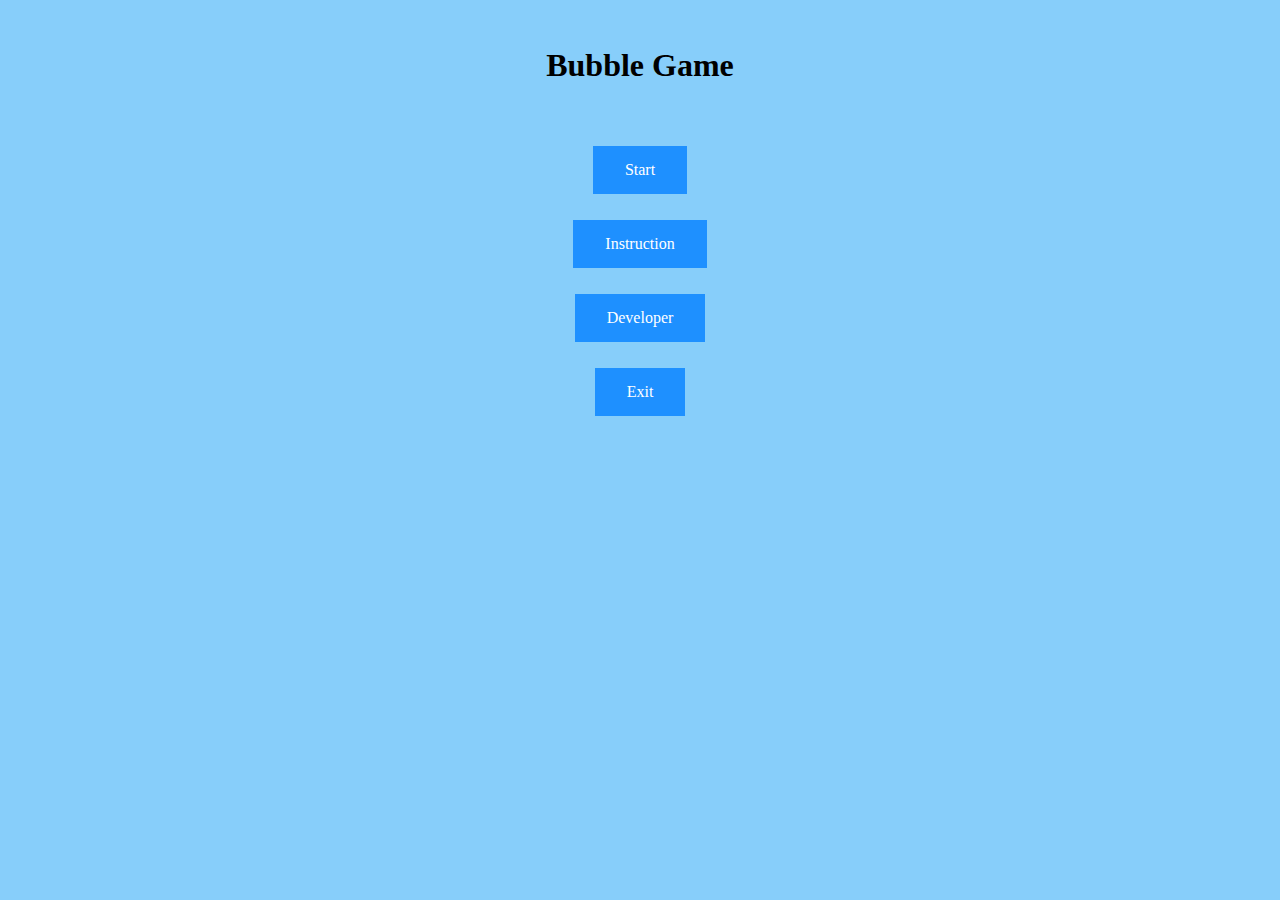
<file: index.html>
<html>
<head>
<style>
body {
    background-color: #87CEFA;
}
.button {
    background-color: #1E90FF;
    border: none;
    color: white;
    padding: 15px 32px;
    text-align: center;
    text-decoration: none;
    display: inline-block;
    font-size: 16px;
    margin: 4px 2px;
    cursor: pointer;
}
</style>
</head>
<body>
<center>
<br><h1>Bubble Game</h1>
<br><br>
<a href="indexs.html" class="button">Start</a></br></br>
<a href="inst.html" class="button">Instruction</a></br></br>
<a href="dvl.html" class="button">Developer</a></br></br>
<a href="dvl.html" class="button">Exit</a></br>
</center>

</body>
</html>
</file>
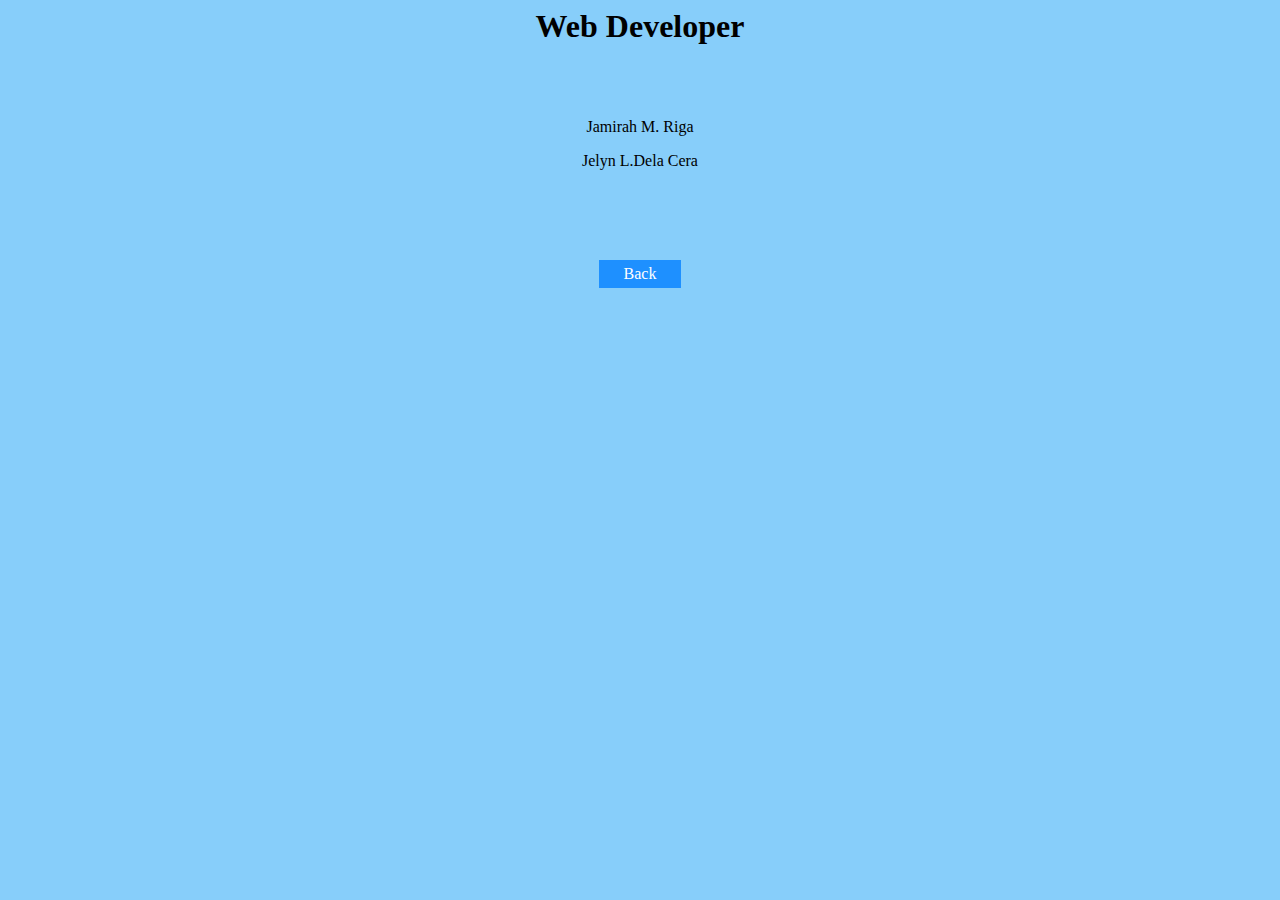
<file: Dvl.html>
<html>
<head>
<style>
body {
    background-color:#87CEFA;
}
.button {
    background-color: #1E90FF;
    border: none;
    color: white;
    padding: 5px 25px;
    text-align: center;
    text-decoration: none;
    display: inline-block;
    font-size: 16px;
    margin: 2px 2px;
    cursor: pointer;
}
</style>
<head>
<title>Web Developer</title>
</head>
<body>
<center>
<h1>Web Developer</h1></br></br>
<p>Jamirah M. Riga</p>
<p>Jelyn L.Dela Cera</p></br></br></br></br>
<a href="index.html" class="button">Back</a></br>
</center>
</body>
</html>
</file>
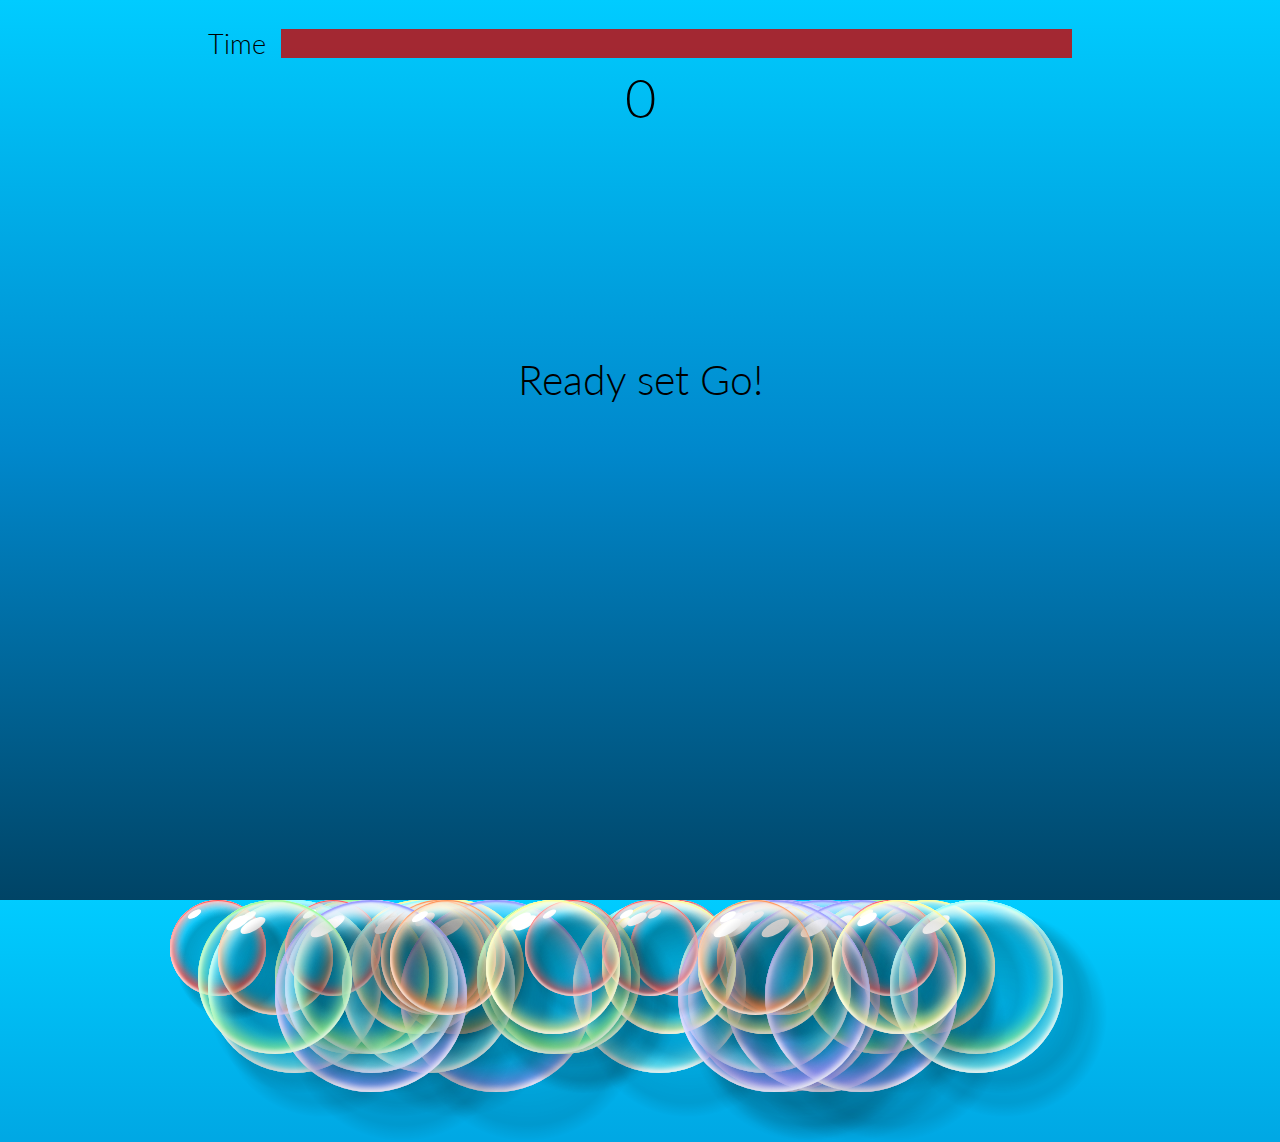
<file: indexs.html>
<!DOCTYPE html>
<html >
<head>
  <meta charset="UTF-8">
  <title>Bubble Game </title>
  <meta name="viewport" content="width=device-width, initial-scale=1">
  
  <link rel='stylesheet prefetch' href='https://fonts.googleapis.com/css?family=Lato'>

      <link rel="stylesheet" href="css/style.css">

  
</head>

<body>
  
<form action="">
  <input type="checkbox" id="bubble1"/>
  <label class="bubble" for="bubble1"><span class="bubble-inner"><span></span></span></label>
  <input type="checkbox" id="bubble2"/>
  <label class="bubble" for="bubble2"><span class="bubble-inner"><span></span></span></label>
  <input type="checkbox" id="bubble3"/>
  <label class="bubble" for="bubble3"><span class="bubble-inner"><span></span></span></label>
  <input type="checkbox" id="bubble4"/>
  <label class="bubble" for="bubble4"><span class="bubble-inner"><span></span></span></label>
  <input type="checkbox" id="bubble5"/>
  <label class="bubble" for="bubble5"><span class="bubble-inner"><span></span></span></label>
  <input type="checkbox" id="bubble6"/>
  <label class="bubble" for="bubble6"><span class="bubble-inner"><span></span></span></label>
  <input type="checkbox" id="bubble7"/>
  <label class="bubble" for="bubble7"><span class="bubble-inner"><span></span></span></label>
  <input type="checkbox" id="bubble8"/>
  <label class="bubble" for="bubble8"><span class="bubble-inner"><span></span></span></label>
  <input type="checkbox" id="bubble9"/>
  <label class="bubble" for="bubble9"><span class="bubble-inner"><span></span></span></label>
  <input type="checkbox" id="bubble10"/>
  <label class="bubble" for="bubble10"><span class="bubble-inner"><span></span></span></label>
  <input type="checkbox" id="bubble11"/>
  <label class="bubble" for="bubble11"><span class="bubble-inner"><span></span></span></label>
  <input type="checkbox" id="bubble12"/>
  <label class="bubble" for="bubble12"><span class="bubble-inner"><span></span></span></label>
  <input type="checkbox" id="bubble13"/>
  <label class="bubble" for="bubble13"><span class="bubble-inner"><span></span></span></label>
  <input type="checkbox" id="bubble14"/>
  <label class="bubble" for="bubble14"><span class="bubble-inner"><span></span></span></label>
  <input type="checkbox" id="bubble15"/>
  <label class="bubble" for="bubble15"><span class="bubble-inner"><span></span></span></label>
  <input type="checkbox" id="bubble16"/>
  <label class="bubble" for="bubble16"><span class="bubble-inner"><span></span></span></label>
  <input type="checkbox" id="bubble17"/>
  <label class="bubble" for="bubble17"><span class="bubble-inner"><span></span></span></label>
  <input type="checkbox" id="bubble18"/>
  <label class="bubble" for="bubble18"><span class="bubble-inner"><span></span></span></label>
  <input type="checkbox" id="bubble19"/>
  <label class="bubble" for="bubble19"><span class="bubble-inner"><span></span></span></label>
  <input type="checkbox" id="bubble20"/>
  <label class="bubble" for="bubble20"><span class="bubble-inner"><span></span></span></label>
  <input type="checkbox" id="bubble21"/>
  <label class="bubble" for="bubble21"><span class="bubble-inner"><span></span></span></label>
  <input type="checkbox" id="bubble22"/>
  <label class="bubble" for="bubble22"><span class="bubble-inner"><span></span></span></label>
  <input type="checkbox" id="bubble23"/>
  <label class="bubble" for="bubble23"><span class="bubble-inner"><span></span></span></label>
  <input type="checkbox" id="bubble24"/>
  <label class="bubble" for="bubble24"><span class="bubble-inner"><span></span></span></label>
  <input type="checkbox" id="bubble25"/>
  <label class="bubble" for="bubble25"><span class="bubble-inner"><span></span></span></label>
  <input type="checkbox" id="bubble26"/>
  <label class="bubble" for="bubble26"><span class="bubble-inner"><span></span></span></label>
  <input type="checkbox" id="bubble27"/>
  <label class="bubble" for="bubble27"><span class="bubble-inner"><span></span></span></label>
  <input type="checkbox" id="bubble28"/>
  <label class="bubble" for="bubble28"><span class="bubble-inner"><span></span></span></label>
  <input type="checkbox" id="bubble29"/>
  <label class="bubble" for="bubble29"><span class="bubble-inner"><span></span></span></label>
  <input type="checkbox" id="bubble30"/>
  <label class="bubble" for="bubble30"><span class="bubble-inner"><span></span></span></label>
  <input type="checkbox" id="bubble31"/>
  <label class="bubble" for="bubble31"><span class="bubble-inner"><span></span></span></label>
  <input type="checkbox" id="bubble32"/>
  <label class="bubble" for="bubble32"><span class="bubble-inner"><span></span></span></label>
  <input type="checkbox" id="bubble33"/>
  <label class="bubble" for="bubble33"><span class="bubble-inner"><span></span></span></label>
  <input type="checkbox" id="bubble34"/>
  <label class="bubble" for="bubble34"><span class="bubble-inner"><span></span></span></label>
  <input type="checkbox" id="bubble35"/>
  <label class="bubble" for="bubble35"><span class="bubble-inner"><span></span></span></label>
  <input type="checkbox" id="bubble36"/>
  <label class="bubble" for="bubble36"><span class="bubble-inner"><span></span></span></label>
  <input type="checkbox" id="bubble37"/>
  <label class="bubble" for="bubble37"><span class="bubble-inner"><span></span></span></label>
  <input type="checkbox" id="bubble38"/>
  <label class="bubble" for="bubble38"><span class="bubble-inner"><span></span></span></label>
  <input type="checkbox" id="bubble39"/>
  <label class="bubble" for="bubble39"><span class="bubble-inner"><span></span></span></label>
  <input type="checkbox" id="bubble40"/>
  <label class="bubble" for="bubble40"><span class="bubble-inner"><span></span></span></label>
  <div class="timer">Time
    <div class="time-left"><span></span></div>
  </div>
  <div class="score"></div>
  <div class="intro">Ready set Go!</div>
  <div class="menu">
    <h1>Game Over</h1>
    <ul>
      <li>
        <button type="submit">
          <svg class="menu-icon" viewBox="0 0 24 24">
            <path vector-effect="non-scaling-stroke" fill="#000000" d="M2,12A10,10 0 0,0 12,22A10,10 0 0,0 22,12A10,10 0 0,0 12,2A10,10 0 0,0 2,12M4,12A8,8 0 0,1 12,4A8,8 0 0,1 20,12A8,8 0 0,1 12,20A8,8 0 0,1 4,12M10,17L15,12L10,7V17Z"/>
          </svg>Play Again
        </button>
      </li>
    </ul>
	<a href="index.html" class="button">Back</a></br>
  </div>
</form>
  
  
</body>
</html>
</file>
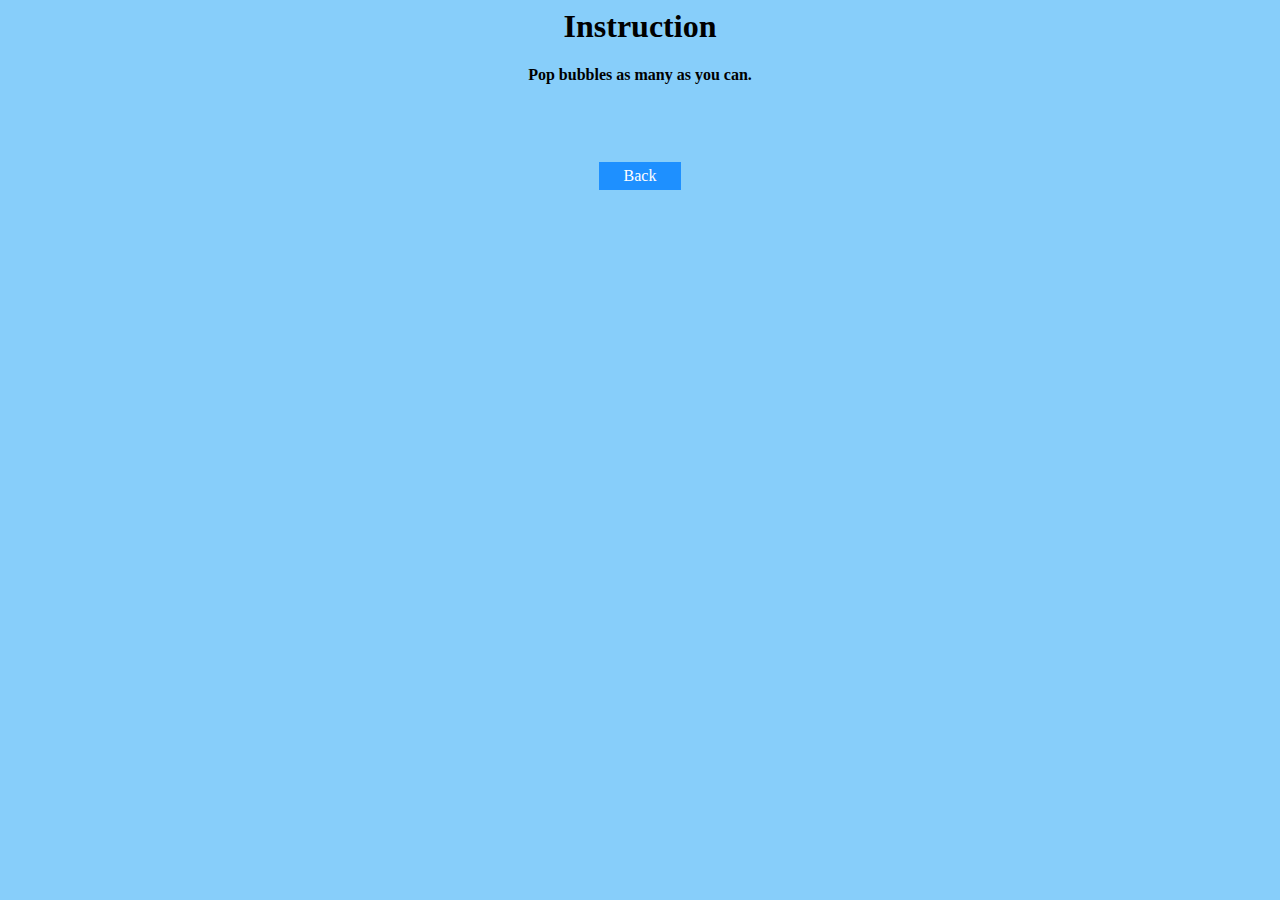
<file: inst.html>
<html>
<head>
<style>
body {
    background-color:#87CEFA;
	}
.button {
    background-color: #1E90FF;
    border: none;
    color: white;
    padding: 5px 25px;
    text-align: center;
    text-decoration: none;
    display: inline-block;
    font-size: 16px;
    margin: 2px 2px;
    cursor: pointer;
}
</style>
<head>
<title>Instruction</title>
</head>
<body>
<center>
<h1>Instruction</h1>
<p><h4>Pop bubbles as many as you can.</p></h4></br></br></br>
<a href="index.html" class="button">Back</a></br>
</center>
</body>
</html>
</file>
<file: css/style.css>
body {
  background: #08c linear-gradient(#00ccff, #08c, #004466);
  counter-reset: popped;
  margin: 0;
  overflow: hidden;
}

body,
button {
  font-family: Lato, sans-serif;
  font-size: calc(20pt + 1.1vw);
  font-weight: 300;
  line-height: calc(20pt + 1.1vw);
}

h1 {
  font-size: calc(30pt + 1.65vw);
  margin-top: 40vh;
}

button,
path {
  transition: all 0.2s;
}

button {
  background: transparent;
  border: 0;
  padding: 0;
  -webkit-appearance: none;
}
button:hover {
  color: #fff;
}
button:hover path {
  fill: #fff;
}

form {
  margin: auto;
  position: relative;
  height: 100vh;
  min-width: 300px;
  width: 75%;
}

input {
  position: absolute;
  top: -20px;
}
input:checked {
  counter-increment: popped;
}
input:checked + .bubble {
  display: none;
}

.timer,
.score,
.intro,
.menu,
.bubble {
  position: absolute;
}

.timer,
.score,
.intro {
  z-index: 0;
}

.score,
.intro,
.menu {
  text-align: center;
}

.timer {
  display: flex;
  display: -webkit-flex;
  display: -ms-flex;
  justify-content: space-between;
  -webkit-justify-content: space-between;
  -ms-justify-content: space-between;
  align-items: center;
  -webkit-align-items: center;
  -ms-align-items: center;
  font-size: calc(10pt + 1.1vw);
  line-height: calc(10pt + 1.1vw);
  top: calc(15px + 1.1vw);
  left: 5%;
  height: calc(15px + 1.1vw);
  width: 90%;
}

.time-left {
  background: #fff;
  height: calc(15px + 1.1vw);
  margin-left: 15px;
  opacity: 0.8;
  width: 100%;
}
.time-left span {
  display: block;
  background: #c00;
  height: 100%;
  width: 100%;
  animation: timer 45s linear forwards;
}

.score {
  font-size: calc(30pt + 1.1vw);
  margin-left: -35px;
  top: calc(50px + 2.2vw);
  left: 50%;
  width: 70px;
}
.score::after {
  content: counter(popped);
}

.intro {
  top: 40%;
  width: 100%;
  animation: fade 1s 2s linear reverse forwards;
}

.menu {
  width: 100%;
  height: 100%;
  visibility: hidden;
  z-index: 2;
  animation: fade 1s 45s linear forwards;
}

ul {
  top: 0;
  left: 0;
  list-style: none;
  margin: 0;
  padding: 0;
}

.menu-icon {
  margin-right: calc(10px + 1.1vw);
  vertical-align: top;
  width: calc(32px + 1.1vw);
  height: calc(32px + 1.1vw);
}

.bubble {
  animation-name: ascend;
  animation-timing-function: linear;
  animation-fill-mode: forwards;
  top: 0;
  transform: translateY(100vh);
  will-change: transform;
  z-index: 1;
}
.bubble .bubble-inner {
  border-radius: 50%;
  display: block;
}
.bubble .bubble-inner:before, .bubble .bubble-inner:after,
.bubble .bubble-inner span,
.bubble .bubble-inner span:after {
  border-radius: 50%;
  content: "";
  display: block;
  position: absolute;
}
.bubble .bubble-inner:before {
  background: #fff;
  transform: rotate(-30deg);
}
.bubble .bubble-inner:after {
  background: radial-gradient(rgba(0, 0, 0, 0), #000000 60%, rgba(0, 0, 0, 0) 70%, rgba(0, 0, 0, 0));
  transform: scale(1.2, 1.2);
}
.bubble .bubble-inner:hover {
  animation: shake 0.2s linear;
}
.bubble .bubble-inner:active {
  animation: pop 0.08s cubic-bezier(0.16, 0.87, 0.48, 0.99) forwards;
}

.bubble:nth-of-type(6n + 1) {
  animation-duration: 2s;
}
.bubble:nth-of-type(6n + 1) .bubble-inner {
  box-shadow: 0 -0.1425vw 0.24vw #fff inset, 0 -0.3825vw 0.96vw #f44 inset, 0 0.075vw 0.075vw #f44 inset, 0.075vw 0 0.24vw #fff inset, -0.075vw 0 0.24vw #fff inset, 0 0.195vw 0.96vw #ffeeee inset;
  width: 7.5vw;
  height: 7.5vw;
  max-width: 7.5vw;
  max-height: 7.5vw;
}
.bubble:nth-of-type(6n + 1) .bubble-inner:before {
  top: 0.8625vw;
  left: 1.3425vw;
  width: 1.2vw;
  height: 0.48vw;
}
.bubble:nth-of-type(6n + 1) .bubble-inner:after {
  opacity: 0.1;
  top: 1.2vw;
  left: 1.2vw;
  width: 7.5vw;
  height: 7.5vw;
}
.bubble:nth-of-type(6n + 1) .bubble-inner span {
  background: radial-gradient(at center bottom at center bottom, rgba(0, 0, 0, 0), rgba(0, 0, 0, 0) 70%, #ffeeee);
  top: 0.075vw;
  left: 0.72vw;
  width: 6.06vw;
  height: 4.665vw;
}

.bubble:nth-of-type(6n + 2) {
  animation-duration: 2.5s;
}
.bubble:nth-of-type(6n + 2) .bubble-inner {
  box-shadow: 0 -0.171vw 0.288vw #fff inset, 0 -0.459vw 1.152vw #f84 inset, 0 0.09vw 0.09vw #f84 inset, 0.09vw 0 0.288vw #fff inset, -0.09vw 0 0.288vw #fff inset, 0 0.234vw 1.152vw #ffffee inset;
  width: 9vw;
  height: 9vw;
  max-width: 9vw;
  max-height: 9vw;
}
.bubble:nth-of-type(6n + 2) .bubble-inner:before {
  top: 1.035vw;
  left: 1.611vw;
  width: 1.44vw;
  height: 0.576vw;
}
.bubble:nth-of-type(6n + 2) .bubble-inner:after {
  opacity: 0.1;
  top: 1.44vw;
  left: 1.44vw;
  width: 9vw;
  height: 9vw;
}
.bubble:nth-of-type(6n + 2) .bubble-inner span {
  background: radial-gradient(at center bottom at center bottom, rgba(0, 0, 0, 0), rgba(0, 0, 0, 0) 70%, #ffffee);
  top: 0.09vw;
  left: 0.864vw;
  width: 7.272vw;
  height: 5.598vw;
}

.bubble:nth-of-type(6n + 3) {
  animation-duration: 3s;
}
.bubble:nth-of-type(6n + 3) .bubble-inner {
  box-shadow: 0 -0.1995vw 0.336vw #fff inset, 0 -0.5355vw 1.344vw #ff8 inset, 0 0.105vw 0.105vw #ff8 inset, 0.105vw 0 0.336vw #fff inset, -0.105vw 0 0.336vw #fff inset, 0 0.273vw 1.344vw white inset;
  width: 10.5vw;
  height: 10.5vw;
  max-width: 10.5vw;
  max-height: 10.5vw;
}
.bubble:nth-of-type(6n + 3) .bubble-inner:before {
  top: 1.2075vw;
  left: 1.8795vw;
  width: 1.68vw;
  height: 0.672vw;
}
.bubble:nth-of-type(6n + 3) .bubble-inner:after {
  opacity: 0.1;
  top: 1.68vw;
  left: 1.68vw;
  width: 10.5vw;
  height: 10.5vw;
}
.bubble:nth-of-type(6n + 3) .bubble-inner span {
  background: radial-gradient(at center bottom at center bottom, rgba(0, 0, 0, 0), rgba(0, 0, 0, 0) 70%, #ffffff);
  top: 0.105vw;
  left: 1.008vw;
  width: 8.484vw;
  height: 6.531vw;
}

.bubble:nth-of-type(6n + 4) {
  animation-duration: 3.5s;
}
.bubble:nth-of-type(6n + 4) .bubble-inner {
  box-shadow: 0 -0.228vw 0.384vw #fff inset, 0 -0.612vw 1.536vw #8f8 inset, 0 0.12vw 0.12vw #8f8 inset, 0.12vw 0 0.384vw #fff inset, -0.12vw 0 0.384vw #fff inset, 0 0.312vw 1.536vw white inset;
  width: 12vw;
  height: 12vw;
  max-width: 12vw;
  max-height: 12vw;
}
.bubble:nth-of-type(6n + 4) .bubble-inner:before {
  top: 1.38vw;
  left: 2.148vw;
  width: 1.92vw;
  height: 0.768vw;
}
.bubble:nth-of-type(6n + 4) .bubble-inner:after {
  opacity: 0.1;
  top: 1.92vw;
  left: 1.92vw;
  width: 12vw;
  height: 12vw;
}
.bubble:nth-of-type(6n + 4) .bubble-inner span {
  background: radial-gradient(at center bottom at center bottom, rgba(0, 0, 0, 0), rgba(0, 0, 0, 0) 70%, #ffffff);
  top: 0.12vw;
  left: 1.152vw;
  width: 9.696vw;
  height: 7.464vw;
}

.bubble:nth-of-type(6n + 5) {
  animation-duration: 4s;
}
.bubble:nth-of-type(6n + 5) .bubble-inner {
  box-shadow: 0 -0.2565vw 0.432vw #fff inset, 0 -0.6885vw 1.728vw #8ff inset, 0 0.135vw 0.135vw #8ff inset, 0.135vw 0 0.432vw #fff inset, -0.135vw 0 0.432vw #fff inset, 0 0.351vw 1.728vw white inset;
  width: 13.5vw;
  height: 13.5vw;
  max-width: 13.5vw;
  max-height: 13.5vw;
}
.bubble:nth-of-type(6n + 5) .bubble-inner:before {
  top: 1.5525vw;
  left: 2.4165vw;
  width: 2.16vw;
  height: 0.864vw;
}
.bubble:nth-of-type(6n + 5) .bubble-inner:after {
  opacity: 0.1;
  top: 2.16vw;
  left: 2.16vw;
  width: 13.5vw;
  height: 13.5vw;
}
.bubble:nth-of-type(6n + 5) .bubble-inner span {
  background: radial-gradient(at center bottom at center bottom, rgba(0, 0, 0, 0), rgba(0, 0, 0, 0) 70%, #ffffff);
  top: 0.135vw;
  left: 1.296vw;
  width: 10.908vw;
  height: 8.397vw;
}

.bubble:nth-of-type(6n + 6) {
  animation-duration: 4.5s;
}
.bubble:nth-of-type(6n + 6) .bubble-inner {
  box-shadow: 0 -0.285vw 0.48vw #fff inset, 0 -0.765vw 1.92vw #88f inset, 0 0.15vw 0.15vw #88f inset, 0.15vw 0 0.48vw #fff inset, -0.15vw 0 0.48vw #fff inset, 0 0.39vw 1.92vw white inset;
  width: 15vw;
  height: 15vw;
  max-width: 15vw;
  max-height: 15vw;
}
.bubble:nth-of-type(6n + 6) .bubble-inner:before {
  top: 1.725vw;
  left: 2.685vw;
  width: 2.4vw;
  height: 0.96vw;
}
.bubble:nth-of-type(6n + 6) .bubble-inner:after {
  opacity: 0.1;
  top: 2.4vw;
  left: 2.4vw;
  width: 15vw;
  height: 15vw;
}
.bubble:nth-of-type(6n + 6) .bubble-inner span {
  background: radial-gradient(at center bottom at center bottom, rgba(0, 0, 0, 0), rgba(0, 0, 0, 0) 70%, #ffffff);
  top: 0.15vw;
  left: 1.44vw;
  width: 12.12vw;
  height: 9.33vw;
}

.bubble:nth-of-type(1) {
  left: 1%;
  animation-delay: 4s;
}

.bubble:nth-of-type(2) {
  left: 59%;
  animation-delay: 28s;
}

.bubble:nth-of-type(3) {
  left: 73%;
  animation-delay: 19s;
}

.bubble:nth-of-type(4) {
  left: 67%;
  animation-delay: 30s;
}

.bubble:nth-of-type(5) {
  left: 43%;
  animation-delay: 2s;
}

.bubble:nth-of-type(6) {
  left: 55%;
  animation-delay: 31s;
}

.bubble:nth-of-type(7) {
  left: 1%;
  animation-delay: 40s;
}

.bubble:nth-of-type(8) {
  left: 58%;
  animation-delay: 8s;
}

.bubble:nth-of-type(9) {
  left: 24%;
  animation-delay: 11s;
}

.bubble:nth-of-type(10) {
  left: 12%;
  animation-delay: 11s;
}

.bubble:nth-of-type(11) {
  left: 5%;
  animation-delay: 24s;
}

.bubble:nth-of-type(12) {
  left: 25%;
  animation-delay: 40s;
}

.bubble:nth-of-type(13) {
  left: 49%;
  animation-delay: 20s;
}

.bubble:nth-of-type(14) {
  left: 6%;
  animation-delay: 8s;
}

.bubble:nth-of-type(15) {
  left: 20%;
  animation-delay: 1s;
}

.bubble:nth-of-type(16) {
  left: 77%;
  animation-delay: 12s;
}

.bubble:nth-of-type(17) {
  left: 54%;
  animation-delay: 16s;
}

.bubble:nth-of-type(18) {
  left: 59%;
  animation-delay: 16s;
}

.bubble:nth-of-type(19) {
  left: 13%;
  animation-delay: 1s;
}

.bubble:nth-of-type(20) {
  left: 22%;
  animation-delay: 25s;
}

.bubble:nth-of-type(21) {
  left: 56%;
  animation-delay: 27s;
}

.bubble:nth-of-type(22) {
  left: 34%;
  animation-delay: 29s;
}

.bubble:nth-of-type(23) {
  left: 19%;
  animation-delay: 28s;
}

.bubble:nth-of-type(24) {
  left: 63%;
  animation-delay: 29s;
}

.bubble:nth-of-type(25) {
  left: 71%;
  animation-delay: 39s;
}

.bubble:nth-of-type(26) {
  left: 23%;
  animation-delay: 3s;
}

.bubble:nth-of-type(27) {
  left: 46%;
  animation-delay: 5s;
}

.bubble:nth-of-type(28) {
  left: 33%;
  animation-delay: 26s;
}

.bubble:nth-of-type(29) {
  left: 76%;
  animation-delay: 33s;
}

.bubble:nth-of-type(30) {
  left: 54%;
  animation-delay: 13s;
}

.bubble:nth-of-type(31) {
  left: 46%;
  animation-delay: 17s;
}

.bubble:nth-of-type(32) {
  left: 56%;
  animation-delay: 16s;
}

.bubble:nth-of-type(33) {
  left: 70%;
  animation-delay: 5s;
}

.bubble:nth-of-type(34) {
  left: 14%;
  animation-delay: 36s;
}

.bubble:nth-of-type(35) {
  left: 13%;
  animation-delay: 6s;
}

.bubble:nth-of-type(36) {
  left: 12%;
  animation-delay: 22s;
}

.bubble:nth-of-type(37) {
  left: 38%;
  animation-delay: 29s;
}

.bubble:nth-of-type(38) {
  left: 24%;
  animation-delay: 24s;
}

.bubble:nth-of-type(39) {
  left: 34%;
  animation-delay: 15s;
}

.bubble:nth-of-type(40) {
  left: 4%;
  animation-delay: 37s;
}

@keyframes ascend {
  from {
    transform: translateY(100vh);
    -webkit-transform: translateY(100vh);
  }
  to {
    transform: translateY(-18vw);
    -webkit-transform: translateY(-18vw);
  }
}
@keyframes shake {
  from {
    transform: scale(1, 1);
  }
  33% {
    transform: scale(1, 1.2);
  }
  66% {
    transform: scale(1.2, 1);
  }
  to {
    transform: scale(1, 1);
  }
}
@keyframes pop {
  from {
    opacity: 1;
    transform: translateZ(0) scale(1, 1);
  }
  to {
    opacity: 0;
    transform: translateZ(0) scale(1.75, 1.75);
  }
}
@keyframes fade {
  from {
    opacity: 0;
    visibility: hidden;
  }
  1% {
    opacity: 0;
    visibility: visible;
  }
  to {
    opacity: 1;
    visibility: visible;
  }
}
@keyframes timer {
  from {
    width: 100%;
  }
  to {
    width: 0%;
  }
}
</file>
